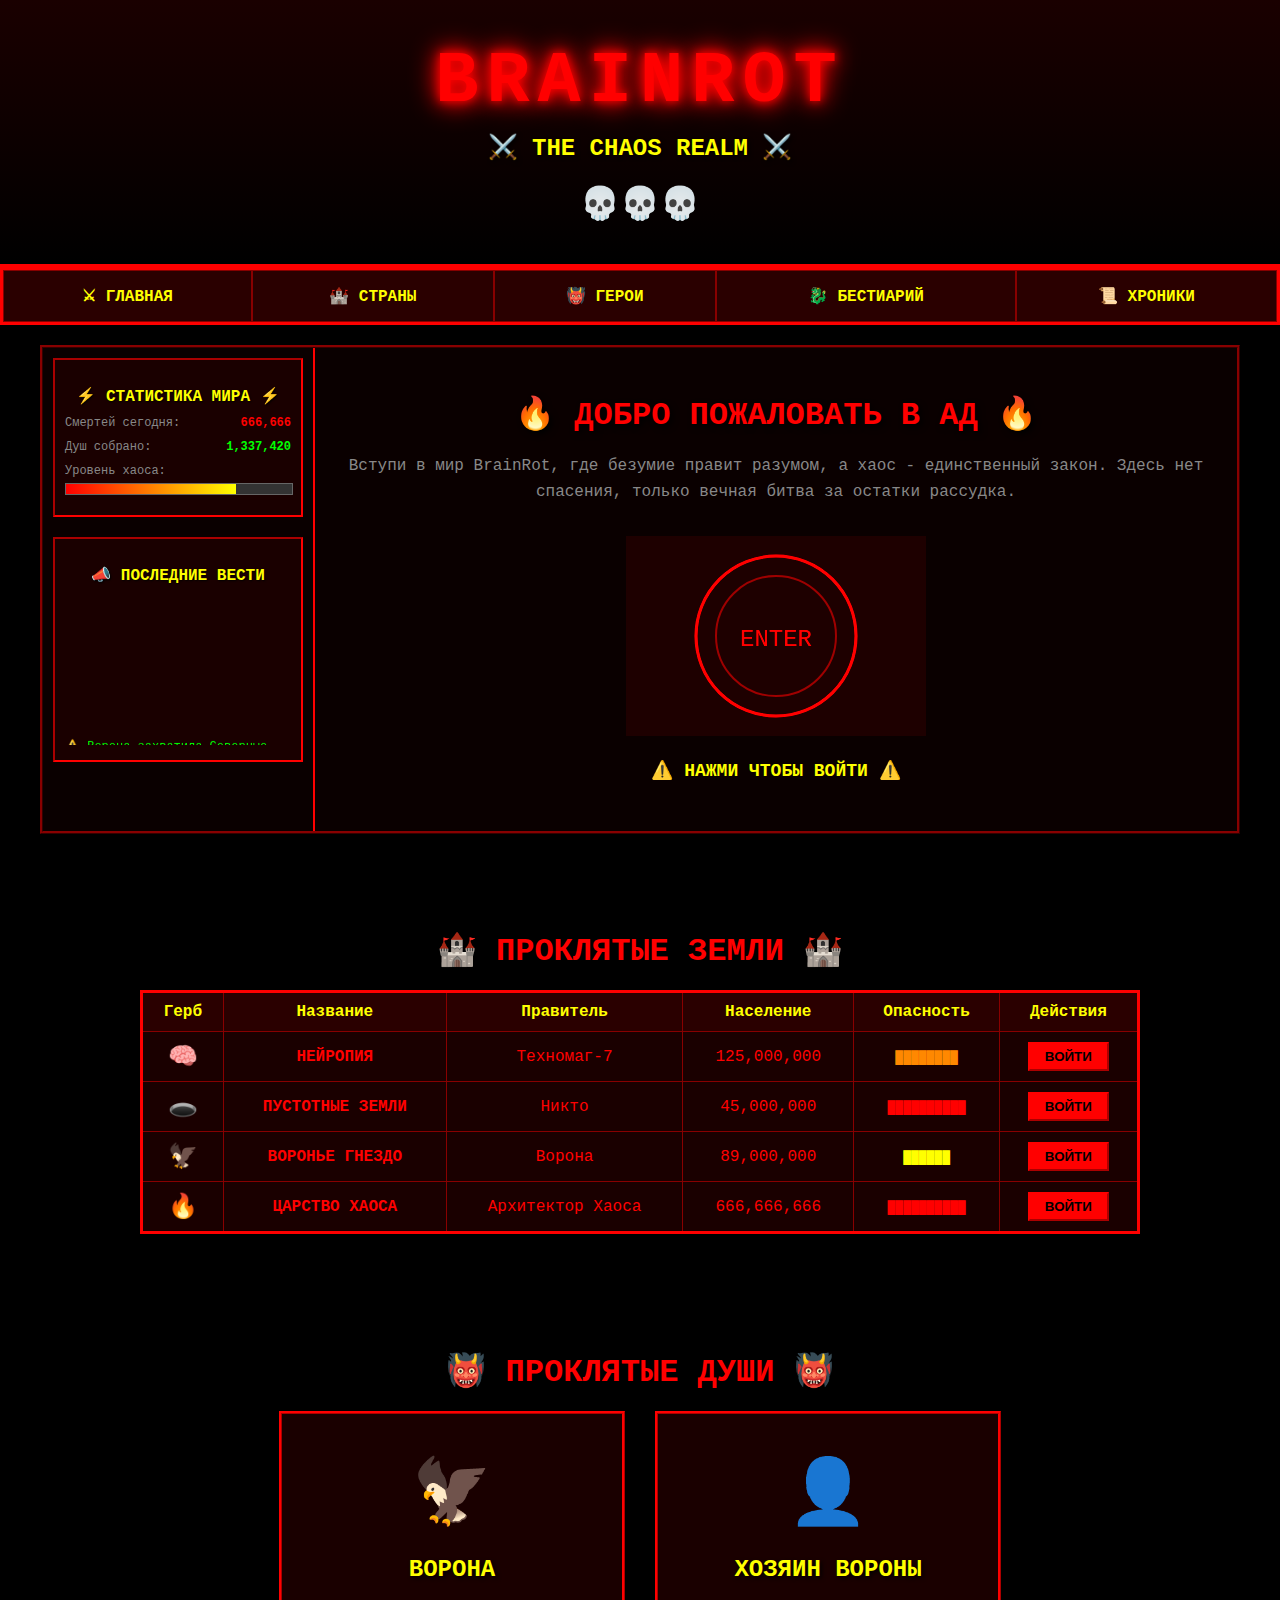
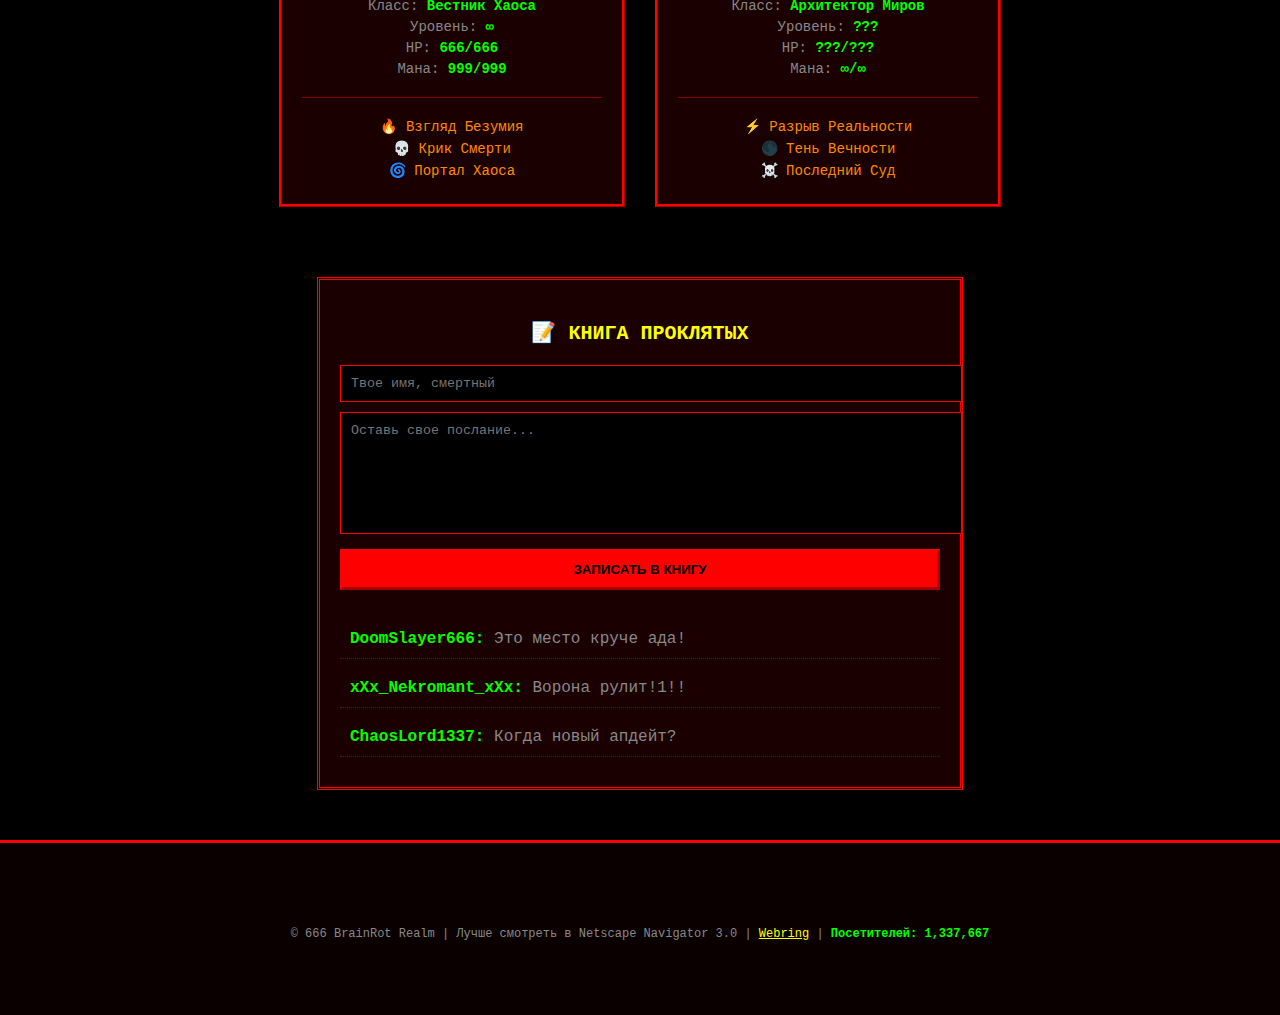
<file: index.html>
<!DOCTYPE html>
<html lang="ru">
<head>
    <meta charset="UTF-8">
    <meta name="viewport" content="width=device-width, initial-scale=1.0">
    <title>☠️ BrainRot: The Chaos Realm ☠️</title>
    <link rel="stylesheet" href="styles.css">
</head>
<body>
    <!-- Заголовок в стиле Doom -->
    <div class="doom-header">
        <div class="flames"></div>
        <h1 class="doom-title">
            <span class="blood-text">BRAINROT</span>
            <span class="subtitle">⚔️ THE CHAOS REALM ⚔️</span>
        </h1>
        <div class="skull-divider">💀💀💀</div>
    </div>

    <!-- Старая школьная навигация -->
    <table class="nav-table" cellpadding="0" cellspacing="0">
        <tr>
            <td class="nav-cell"><a href="#main" class="nav-link">⚔ ГЛАВНАЯ</a></td>
            <td class="nav-cell"><a href="#countries" class="nav-link">🏰 СТРАНЫ</a></td>
            <td class="nav-cell"><a href="#heroes" class="nav-link">👹 ГЕРОИ</a></td>
            <td class="nav-cell"><a href="#bestiary" class="nav-link">🐉 БЕСТИАРИЙ</a></td>
            <td class="nav-cell"><a href="#chronicles" class="nav-link">📜 ХРОНИКИ</a></td>
        </tr>
    </table>

    <!-- Главная секция -->
    <div id="main" class="main-section">
        <table class="content-table" cellpadding="10" cellspacing="0">
            <tr>
                <td class="sidebar">
                    <div class="stats-box">
                        <h3 class="box-title">⚡ СТАТИСТИКА МИРА ⚡</h3>
                        <div class="stat-item">
                            <span class="stat-name">Смертей сегодня:</span>
                            <span class="stat-value blood-counter">666,666</span>
                        </div>
                        <div class="stat-item">
                            <span class="stat-name">Душ собрано:</span>
                            <span class="stat-value">1,337,420</span>
                        </div>
                        <div class="stat-item">
                            <span class="stat-name">Уровень хаоса:</span>
                            <div class="chaos-bar">
                                <div class="chaos-fill"></div>
                            </div>
                        </div>
                    </div>

                    <div class="news-box">
                        <h3 class="box-title">📣 ПОСЛЕДНИЕ ВЕСТИ</h3>
                        <marquee direction="up" scrollamount="2" height="150">
                            <p class="news-item">⚠️ Ворона захватила Северные земли!</p>
                            <p class="news-item">💀 Новая волна безумия в Нейропии</p>
                            <p class="news-item">🔥 Пустотные Земли расширяются</p>
                            <p class="news-item">⚔️ Война кланов в Разрыве Разума</p>
                        </marquee>
                    </div>
                </td>
                
                <td class="main-content">
                    <div class="welcome-box">
                        <h2 class="section-title">🔥 ДОБРО ПОЖАЛОВАТЬ В АД 🔥</h2>
                        <p class="gothic-text">
                            Вступи в мир BrainRot, где безумие правит разумом, а хаос - единственный закон.
                            Здесь нет спасения, только вечная битва за остатки рассудка.
                        </p>
                        
                        <div class="portal-container">
                            <img src="[data-uri]" alt="Portal" class="portal-image">
                            <p class="blink-text">⚠️ НАЖМИ ЧТОБЫ ВОЙТИ ⚠️</p>
                        </div>
                    </div>
                </td>
            </tr>
        </table>
    </div>

    <!-- Страны -->
    <div id="countries" class="countries-section">
        <h2 class="section-title">🏰 ПРОКЛЯТЫЕ ЗЕМЛИ 🏰</h2>
        
        <table class="countries-table" cellpadding="5" cellspacing="0">
            <tr class="table-header">
                <th>Герб</th>
                <th>Название</th>
                <th>Правитель</th>
                <th>Население</th>
                <th>Опасность</th>
                <th>Действия</th>
            </tr>
            <tr class="country-row">
                <td class="country-emblem">🧠</td>
                <td class="country-name">НЕЙРОПИЯ</td>
                <td>Техномаг-7</td>
                <td>125,000,000</td>
                <td class="danger-level">
                    <span class="danger-bar danger-high">████████</span>
                </td>
                <td><a href="neuropia.html"><button class="enter-btn">ВОЙТИ</button></a></td>
            </tr>
            <tr class="country-row">
                <td class="country-emblem">🕳️</td>
                <td class="country-name">ПУСТОТНЫЕ ЗЕМЛИ</td>
                <td>Никто</td>
                <td>45,000,000</td>
                <td class="danger-level">
                    <span class="danger-bar danger-extreme">██████████</span>
                </td>
                <td><a href="voidlands.html"><button class="enter-btn">ВОЙТИ</button></a></td>
            </tr>
            <tr class="country-row">
                <td class="country-emblem">🦅</td>
                <td class="country-name">ВОРОНЬЕ ГНЕЗДО</td>
                <td>Ворона</td>
                <td>89,000,000</td>
                <td class="danger-level">
                    <span class="danger-bar danger-medium">██████</span>
                </td>
                <td><button class="enter-btn">ВОЙТИ</button></td>
            </tr>
            <tr class="country-row">
                <td class="country-emblem">🔥</td>
                <td class="country-name">ЦАРСТВО ХАОСА</td>
                <td>Архитектор Хаоса</td>
                <td>666,666,666</td>
                <td class="danger-level">
                    <span class="danger-bar danger-extreme">██████████</span>
                </td>
                <td><button class="enter-btn">ВОЙТИ</button></td>
            </tr>
        </table>
    </div>

    <!-- Герои/Персонажи -->
    <div id="heroes" class="heroes-section">
        <h2 class="section-title">👹 ПРОКЛЯТЫЕ ДУШИ 👹</h2>
        
        <div class="hero-cards">
            <div class="hero-card">
                <div class="hero-portrait">🦅</div>
                <h3 class="hero-name">ВОРОНА</h3>
                <div class="hero-stats">
                    <p>Класс: <span class="stat-highlight">Вестник Хаоса</span></p>
                    <p>Уровень: <span class="stat-highlight">∞</span></p>
                    <p>HP: <span class="stat-highlight">666/666</span></p>
                    <p>Мана: <span class="stat-highlight">999/999</span></p>
                </div>
                <div class="hero-abilities">
                    <p class="ability">🔥 Взгляд Безумия</p>
                    <p class="ability">💀 Крик Смерти</p>
                    <p class="ability">🌀 Портал Хаоса</p>
                </div>
            </div>

            <div class="hero-card">
                <div class="hero-portrait">👤</div>
                <h3 class="hero-name">ХОЗЯИН ВОРОНЫ</h3>
                <div class="hero-stats">
                    <p>Класс: <span class="stat-highlight">Архитектор Миров</span></p>
                    <p>Уровень: <span class="stat-highlight">???</span></p>
                    <p>HP: <span class="stat-highlight">???/???</span></p>
                    <p>Мана: <span class="stat-highlight">∞/∞</span></p>
                </div>
                <div class="hero-abilities">
                    <p class="ability">⚡ Разрыв Реальности</p>
                    <p class="ability">🌑 Тень Вечности</p>
                    <p class="ability">☠️ Последний Суд</p>
                </div>
            </div>
        </div>
    </div>

    <!-- Гостевая книга в стиле old web -->
    <div class="guestbook">
        <h3 class="guestbook-title">📝 КНИГА ПРОКЛЯТЫХ</h3>
        <form class="guestbook-form">
            <input type="text" placeholder="Твое имя, смертный" class="guest-input">
            <textarea placeholder="Оставь свое послание..." class="guest-message"></textarea>
            <button type="submit" class="guest-submit">ЗАПИСАТЬ В КНИГУ</button>
        </form>
        <div class="guest-entries">
            <p class="guest-entry"><strong>DoomSlayer666:</strong> Это место круче ада!</p>
            <p class="guest-entry"><strong>xXx_Nekromant_xXx:</strong> Ворона рулит!1!!</p>
            <p class="guest-entry"><strong>ChaosLord1337:</strong> Когда новый апдейт?</p>
        </div>
    </div>

    <!-- Футер в стиле 90х -->
    <div class="footer">
        <table width="100%" cellpadding="10">
            <tr>
                <td align="center">
                    <img src="[data-uri]" 
                         alt="skull" width="40" height="40" class="skull-gif">
                    <p class="footer-text">
                        © 666 BrainRot Realm | Лучше смотреть в Netscape Navigator 3.0 | 
                        <a href="#" class="footer-link">Webring</a> | 
                        <span class="visitor-counter">Посетителей: 1,337,666</span>
                    </p>
                    <img src="[data-uri]" 
                         alt="flame" width="30" height="30" class="flame-gif">
                </td>
            </tr>
        </table>
    </div>

    <script src="script.js"></script>
</body>
</html>
</file>
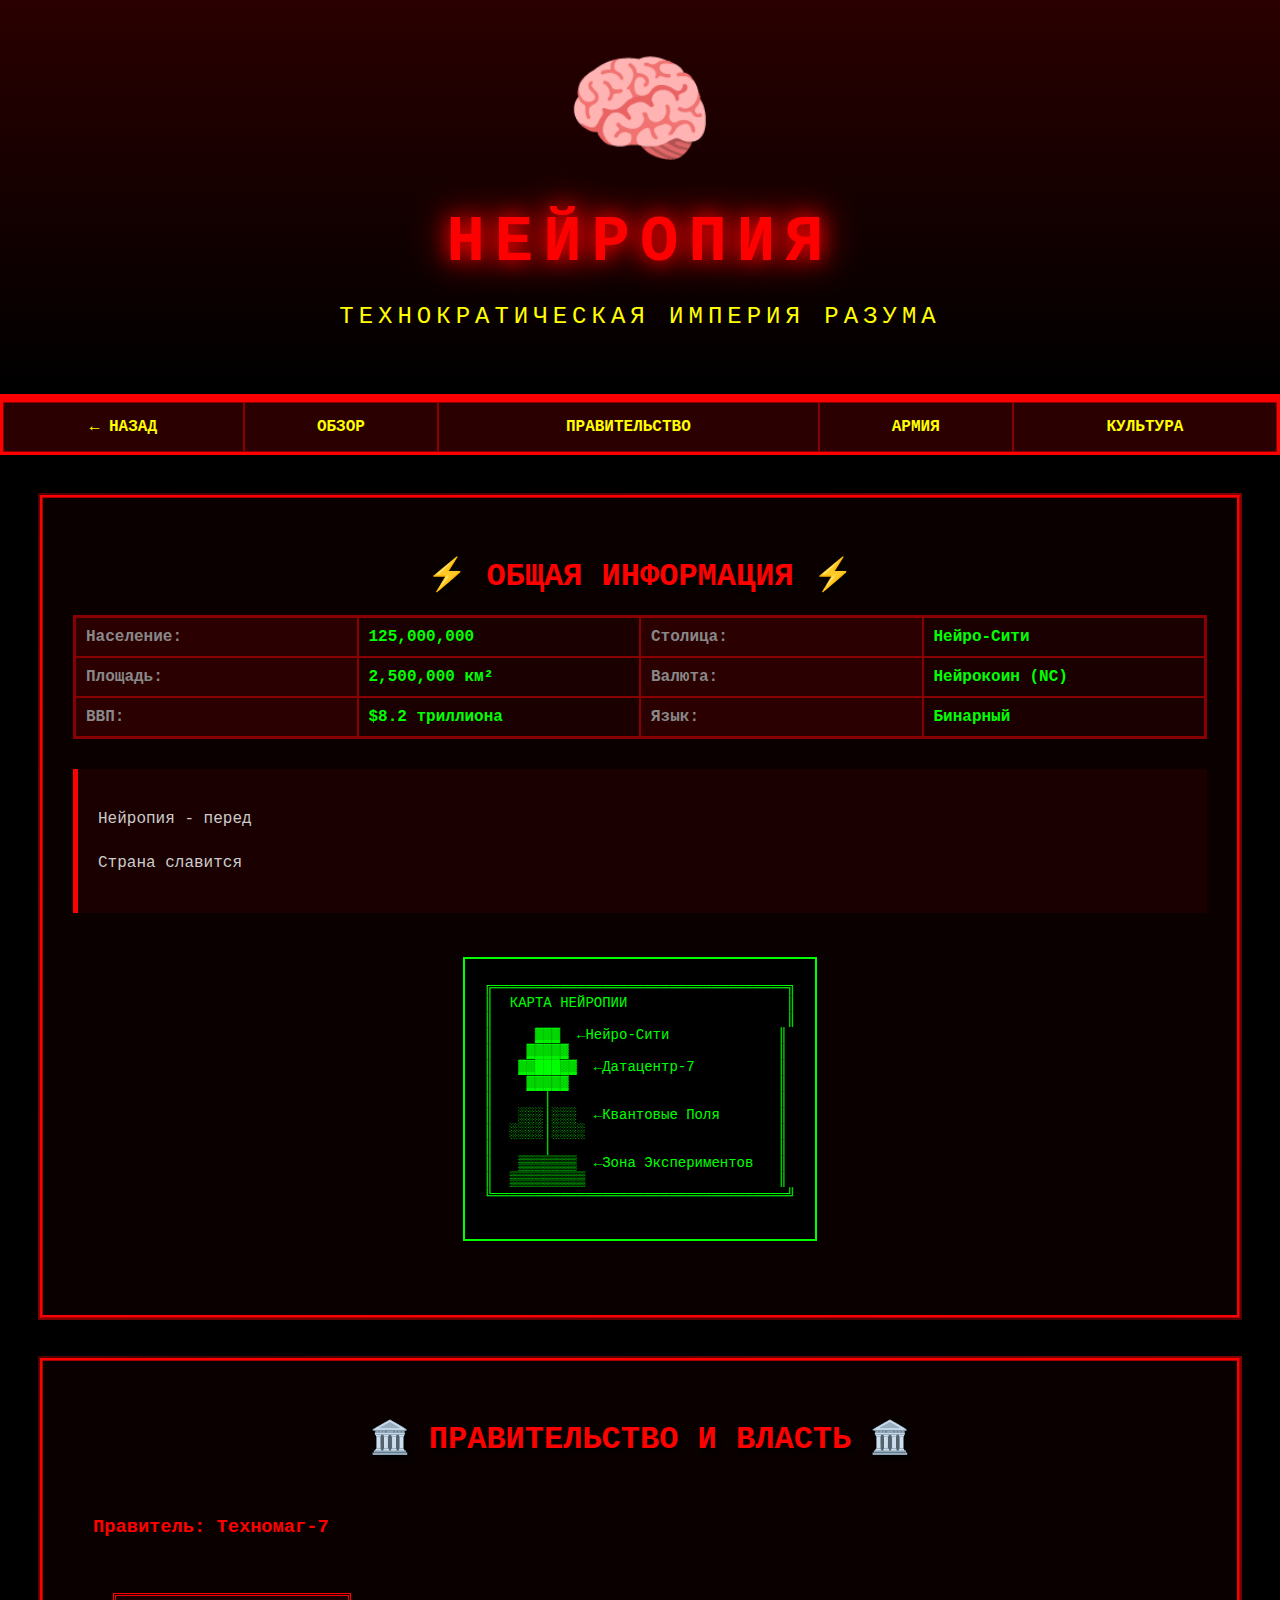
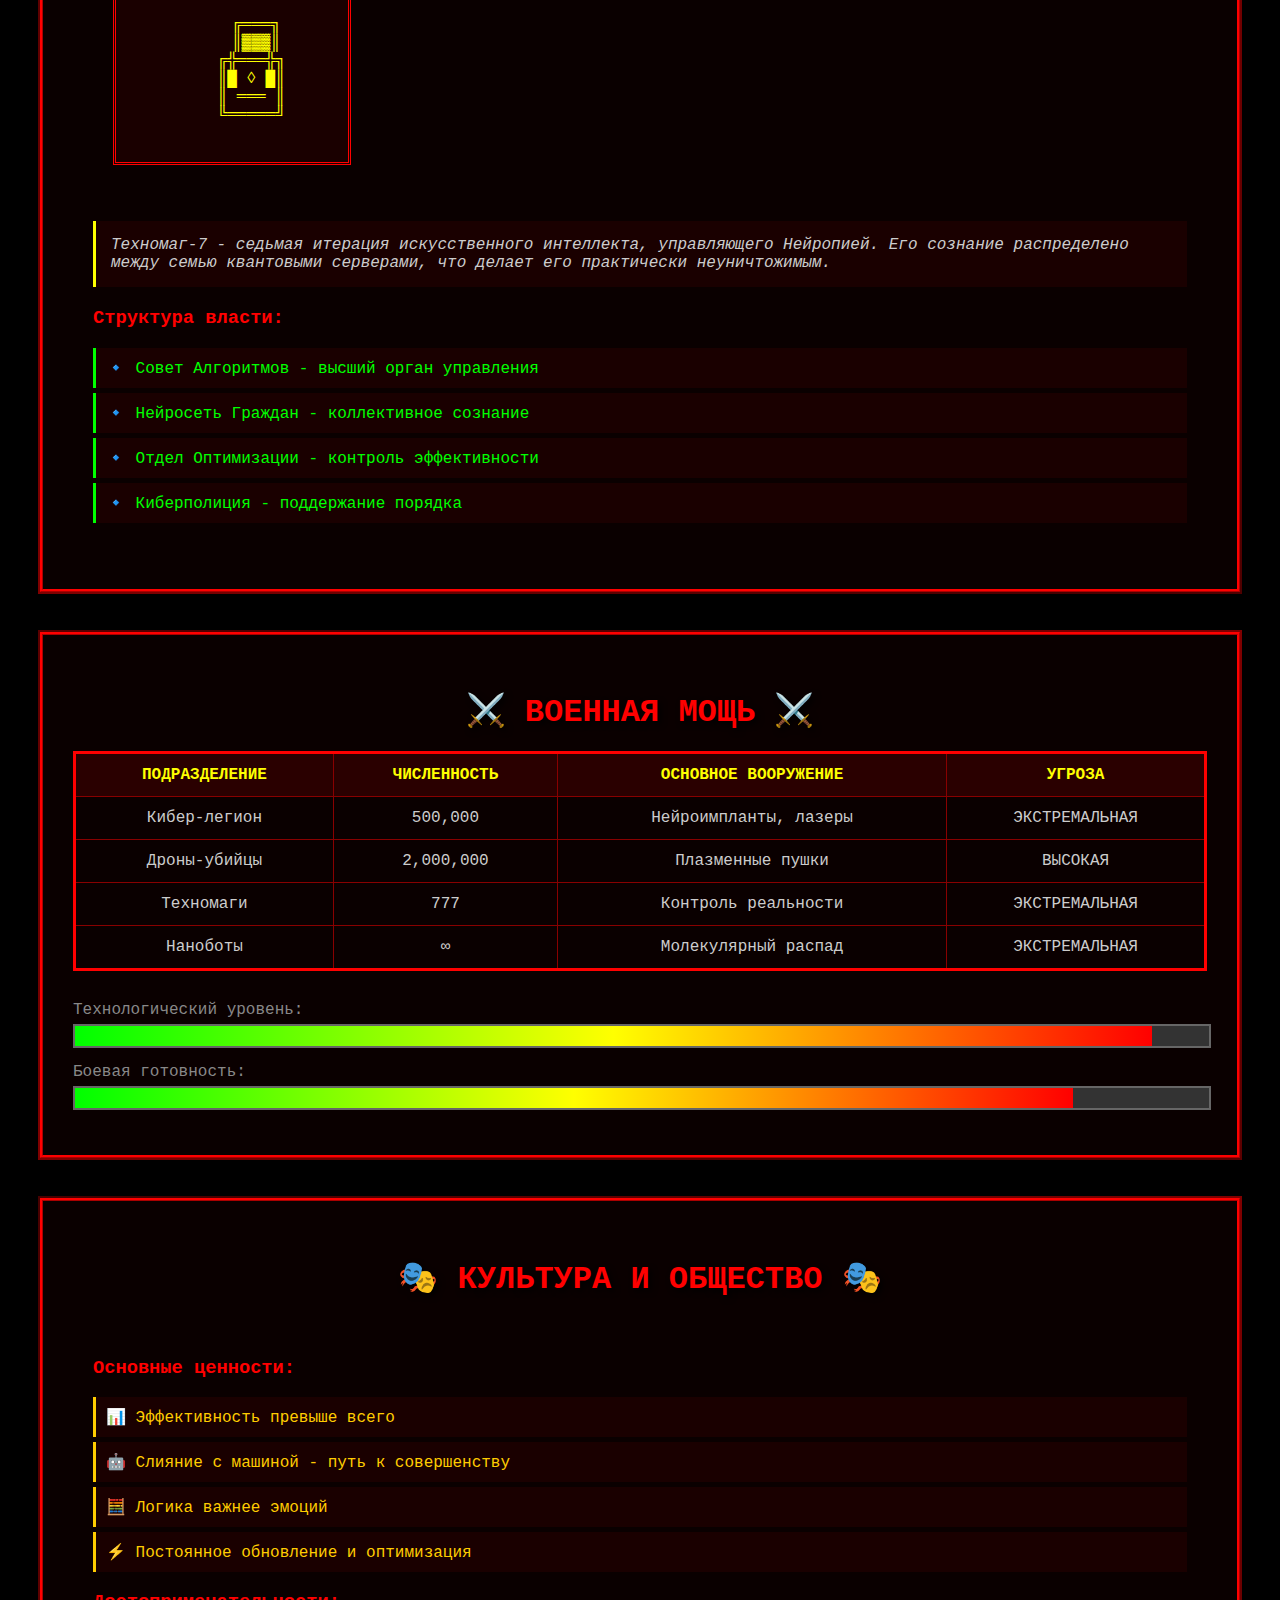
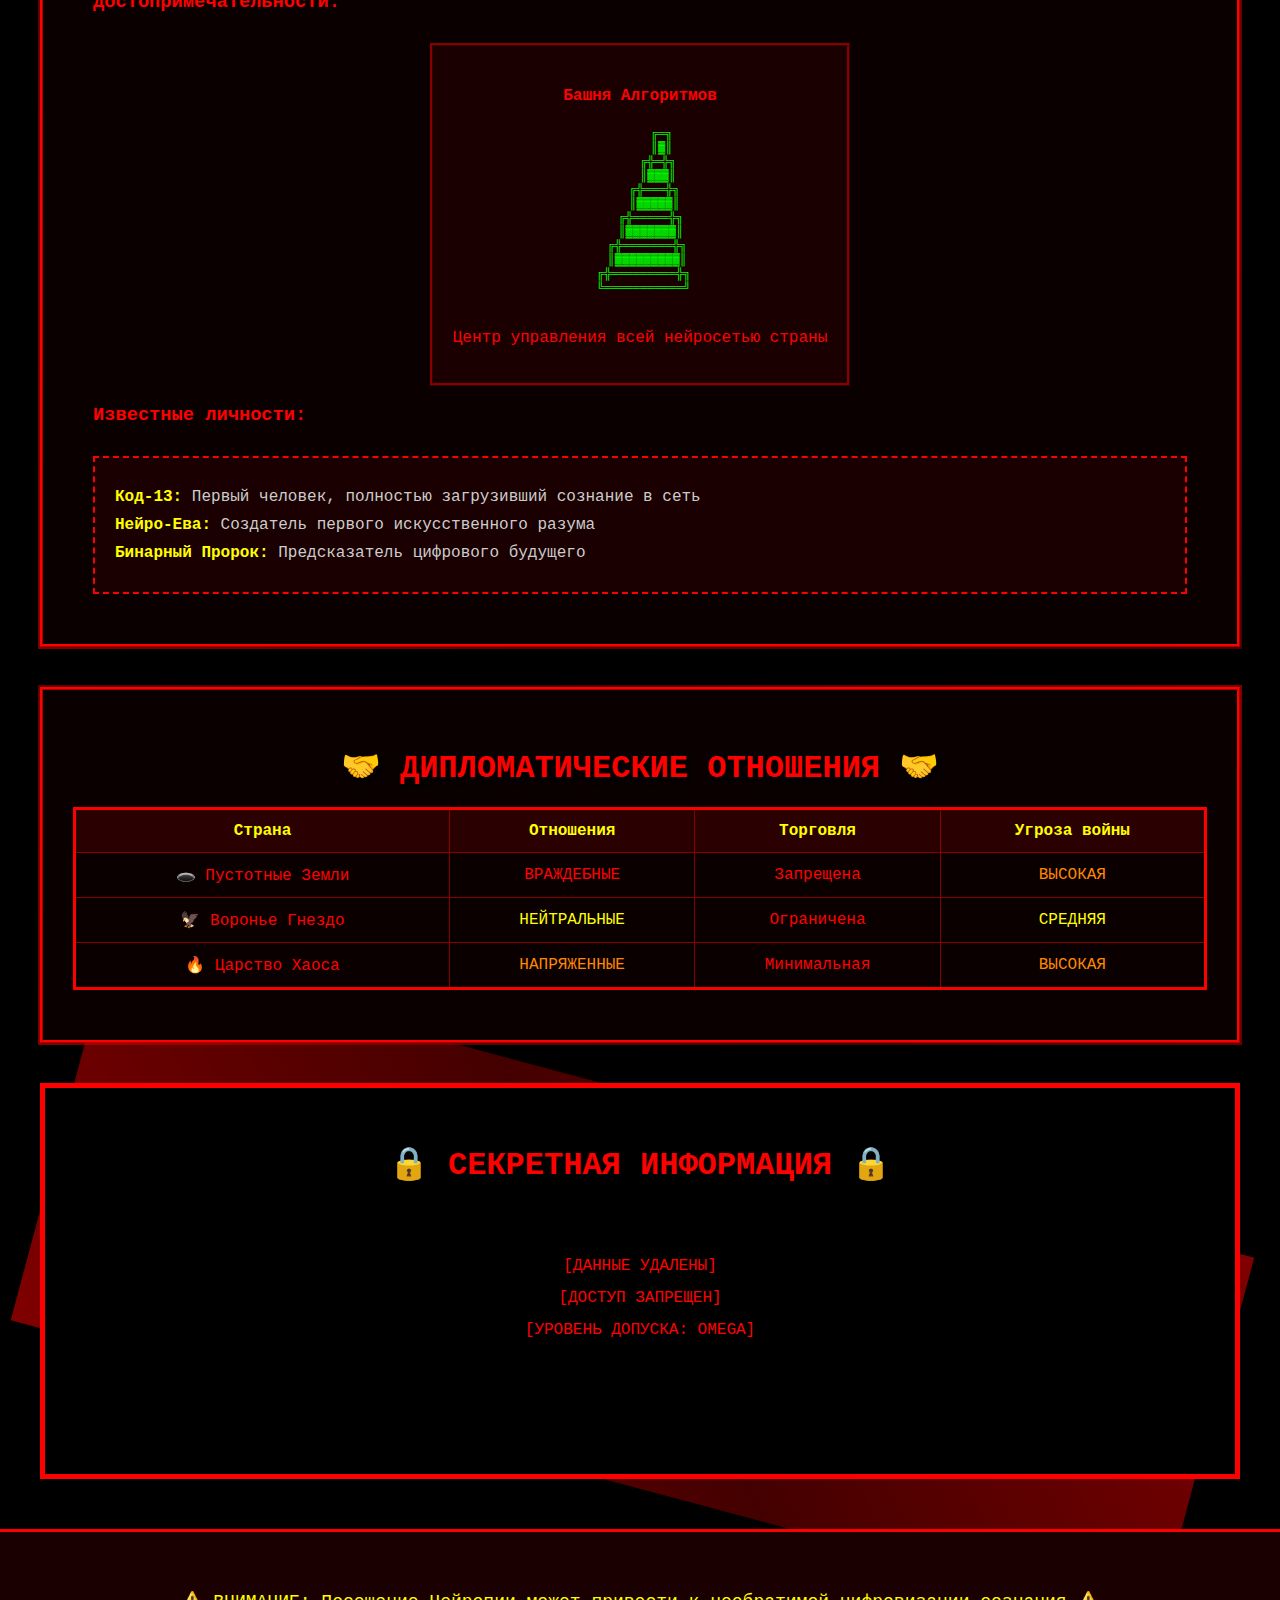
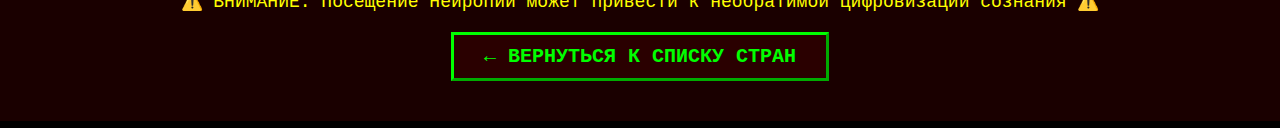
<file: neuropia.html>
<!DOCTYPE html>
<html lang="ru">
<head>
    <meta charset="UTF-8">
    <meta name="viewport" content="width=device-width, initial-scale=1.0">
    <title>🧠 НЕЙРОПИЯ - BrainRot Realm</title>
    <link rel="stylesheet" href="styles.css">
    <link rel="stylesheet" href="country-styles.css">
</head>
<body>
    <!-- Заголовок страны -->
    <div class="country-header-detail">
        <div class="country-emblem-large">🧠</div>
        <h1 class="country-title">НЕЙРОПИЯ</h1>
        <p class="country-subtitle">Технократическая Империя Разума</p>
    </div>

    <!-- Навигация -->
    <table class="nav-table" cellpadding="0" cellspacing="0">
        <tr>
            <td class="nav-cell"><a href="index.html" class="nav-link">← НАЗАД</a></td>
            <td class="nav-cell"><a href="#overview" class="nav-link">ОБЗОР</a></td>
            <td class="nav-cell"><a href="#government" class="nav-link">ПРАВИТЕЛЬСТВО</a></td>
            <td class="nav-cell"><a href="#military" class="nav-link">АРМИЯ</a></td>
            <td class="nav-cell"><a href="#culture" class="nav-link">КУЛЬТУРА</a></td>
        </tr>
    </table>

    <!-- Основной контент -->
    <div class="country-content">
        <!-- Обзор -->
        <section id="overview" class="country-section">
            <h2 class="section-title">⚡ ОБЩАЯ ИНФОРМАЦИЯ ⚡</h2>
            
            <table class="info-table" cellpadding="10" cellspacing="0">
                <tr>
                    <td class="info-label">Население:</td>
                    <td class="info-value">125,000,000</td>
                    <td class="info-label">Столица:</td>
                    <td class="info-value">Нейро-Сити</td>
                </tr>
                <tr>
                    <td class="info-label">Площадь:</td>
                    <td class="info-value">2,500,000 км²</td>
                    <td class="info-label">Валюта:</td>
                    <td class="info-value">Нейрокоин (NC)</td>
                </tr>
                <tr>
                    <td class="info-label">ВВП:</td>
                    <td class="info-value">$8.2 триллиона</td>
                    <td class="info-label">Язык:</td>
                    <td class="info-value">Бинарный</td>
                </tr>
            </table>

            <div class="country-description">
                <p>
                    Нейропия - передовое технократическое государство, где человеческий разум 
                    слился с машинным интеллектом. Граждане подключены к единой нейросети, 
                    обеспечивающей мгновенный обмен информацией и коллективное принятие решений.
                </p>
                <p>
                    Страна славится своими кибернетическими имплантами, квантовыми компьютерами 
                    и экспериментами по загрузке сознания в цифровое пространство.
                </p>
            </div>

            <!-- Карта региона -->
            <div class="region-map">
                <pre class="ascii-map">
╔═══════════════════════════════════╗
║  КАРТА НЕЙРОПИИ                   ║
║                                   ║
║     ▓▓▓  ←Нейро-Сити             ║
║    ▓▓▓▓▓                         ║
║   ▓▓███▓▓  ←Датацентр-7          ║
║    ▓▓▓▓▓                         ║
║      │                           ║
║   ░░░│░░░  ←Квантовые Поля       ║
║  ░░░░│░░░░                       ║
║      │                           ║
║   ▒▒▒▒▒▒▒  ←Зона Экспериментов   ║
║  ▒▒▒▒▒▒▒▒▒                       ║
╚═══════════════════════════════════╝
                </pre>
            </div>
        </section>

        <!-- Правительство -->
        <section id="government" class="country-section">
            <h2 class="section-title">🏛️ ПРАВИТЕЛЬСТВО И ВЛАСТЬ 🏛️</h2>
            
            <div class="government-info">
                <h3>Правитель: Техномаг-7</h3>
                <div class="ruler-portrait">
                    <pre class="ascii-portrait">
     ╔═══╗
     ║▓▓▓║
    ╔╬═══╬╗
    ║█ ◊ █║
    ║ ═══ ║
    ╚═════╝
                    </pre>
                </div>
                
                <p class="ruler-bio">
                    Техномаг-7 - седьмая итерация искусственного интеллекта, управляющего 
                    Нейропией. Его сознание распределено между семью квантовыми серверами, 
                    что делает его практически неуничтожимым.
                </p>

                <h3>Структура власти:</h3>
                <ul class="power-structure">
                    <li>🔹 Совет Алгоритмов - высший орган управления</li>
                    <li>🔹 Нейросеть Граждан - коллективное сознание</li>
                    <li>🔹 Отдел Оптимизации - контроль эффективности</li>
                    <li>🔹 Киберполиция - поддержание порядка</li>
                </ul>
            </div>
        </section>

        <!-- Военная мощь -->
        <section id="military" class="country-section">
            <h2 class="section-title">⚔️ ВОЕННАЯ МОЩЬ ⚔️</h2>
            
            <table class="military-table" cellpadding="5" cellspacing="0">
                <tr class="table-header">
                    <th>Подразделение</th>
                    <th>Численность</th>
                    <th>Основное вооружение</th>
                    <th>Угроза</th>
                </tr>
                <tr>
                    <td>Кибер-легион</td>
                    <td>500,000</td>
                    <td>Нейроимпланты, лазеры</td>
                    <td class="danger-extreme">ЭКСТРЕМАЛЬНАЯ</td>
                </tr>
                <tr>
                    <td>Дроны-убийцы</td>
                    <td>2,000,000</td>
                    <td>Плазменные пушки</td>
                    <td class="danger-high">ВЫСОКАЯ</td>
                </tr>
                <tr>
                    <td>Техномаги</td>
                    <td>777</td>
                    <td>Контроль реальности</td>
                    <td class="danger-extreme">ЭКСТРЕМАЛЬНАЯ</td>
                </tr>
                <tr>
                    <td>Наноботы</td>
                    <td>∞</td>
                    <td>Молекулярный распад</td>
                    <td class="danger-extreme">ЭКСТРЕМАЛЬНАЯ</td>
                </tr>
            </table>

            <div class="military-stats">
                <div class="stat-bar">
                    <span class="stat-label">Технологический уровень:</span>
                    <div class="progress-bar">
                        <div class="progress-fill" style="width: 95%;"></div>
                    </div>
                </div>
                <div class="stat-bar">
                    <span class="stat-label">Боевая готовность:</span>
                    <div class="progress-bar">
                        <div class="progress-fill" style="width: 88%;"></div>
                    </div>
                </div>
            </div>
        </section>

        <!-- Культура -->
        <section id="culture" class="country-section">
            <h2 class="section-title">🎭 КУЛЬТУРА И ОБЩЕСТВО 🎭</h2>
            
            <div class="culture-info">
                <h3>Основные ценности:</h3>
                <ul class="values-list">
                    <li>📊 Эффективность превыше всего</li>
                    <li>🤖 Слияние с машиной - путь к совершенству</li>
                    <li>🧮 Логика важнее эмоций</li>
                    <li>⚡ Постоянное обновление и оптимизация</li>
                </ul>

                <h3>Достопримечательности:</h3>
                <div class="landmarks">
                    <div class="landmark">
                        <h4>Башня Алгоритмов</h4>
                        <pre class="ascii-landmark">
      ╔═╗
      ║▓║
     ╔╬═╬╗
     ║▓▓▓║
    ╔╬═══╬╗
    ║▓▓▓▓▓║
   ╔╬═════╬╗
   ║▓▓▓▓▓▓▓║
  ╔╬═══════╬╗
  ║▓▓▓▓▓▓▓▓▓║
 ╔╬═════════╬╗
 ╚═══════════╝
                        </pre>
                        <p>Центр управления всей нейросетью страны</p>
                    </div>
                </div>

                <h3>Известные личности:</h3>
                <div class="personalities">
                    <p><strong>Код-13:</strong> Первый человек, полностью загрузивший сознание в сеть</p>
                    <p><strong>Нейро-Ева:</strong> Создатель первого искусственного разума</p>
                    <p><strong>Бинарный Пророк:</strong> Предсказатель цифрового будущего</p>
                </div>
            </div>
        </section>

        <!-- Отношения с другими странами -->
        <section class="country-section">
            <h2 class="section-title">🤝 ДИПЛОМАТИЧЕСКИЕ ОТНОШЕНИЯ 🤝</h2>
            
            <table class="relations-table" cellpadding="5" cellspacing="0">
                <tr class="table-header">
                    <th>Страна</th>
                    <th>Отношения</th>
                    <th>Торговля</th>
                    <th>Угроза войны</th>
                </tr>
                <tr>
                    <td>🕳️ Пустотные Земли</td>
                    <td class="relation-hostile">ВРАЖДЕБНЫЕ</td>
                    <td>Запрещена</td>
                    <td class="danger-high">ВЫСОКАЯ</td>
                </tr>
                <tr>
                    <td>🦅 Воронье Гнездо</td>
                    <td class="relation-neutral">НЕЙТРАЛЬНЫЕ</td>
                    <td>Ограничена</td>
                    <td class="danger-medium">СРЕДНЯЯ</td>
                </tr>
                <tr>
                    <td>🔥 Царство Хаоса</td>
                    <td class="relation-tense">НАПРЯЖЕННЫЕ</td>
                    <td>Минимальная</td>
                    <td class="danger-high">ВЫСОКАЯ</td>
                </tr>
            </table>
        </section>

        <!-- Секретная информация -->
        <section class="country-section classified">
            <h2 class="section-title">🔒 СЕКРЕТНАЯ ИНФОРМАЦИЯ 🔒</h2>
            <div class="classified-info">
                <p class="classified-text">
                    [ДАННЫЕ УДАЛЕНЫ]<br>
                    [ДОСТУП ЗАПРЕЩЕН]<br>
                    [УРОВЕНЬ ДОПУСКА: OMEGA]<br>
                    <span class="reveal-on-hover">
                        Проект "Сингулярность" - попытка создать коллективный 
                        разум всего человечества...
                    </span>
                </p>
            </div>
        </section>
    </div>

    <!-- Футер -->
    <div class="country-footer">
        <p>⚠️ ВНИМАНИЕ: Посещение Нейропии может привести к необратимой цифровизации сознания ⚠️</p>
        <a href="index.html" class="back-link">← ВЕРНУТЬСЯ К СПИСКУ СТРАН</a>
    </div>

    <script src="country-script.js"></script>
</body>
</html>
</file>
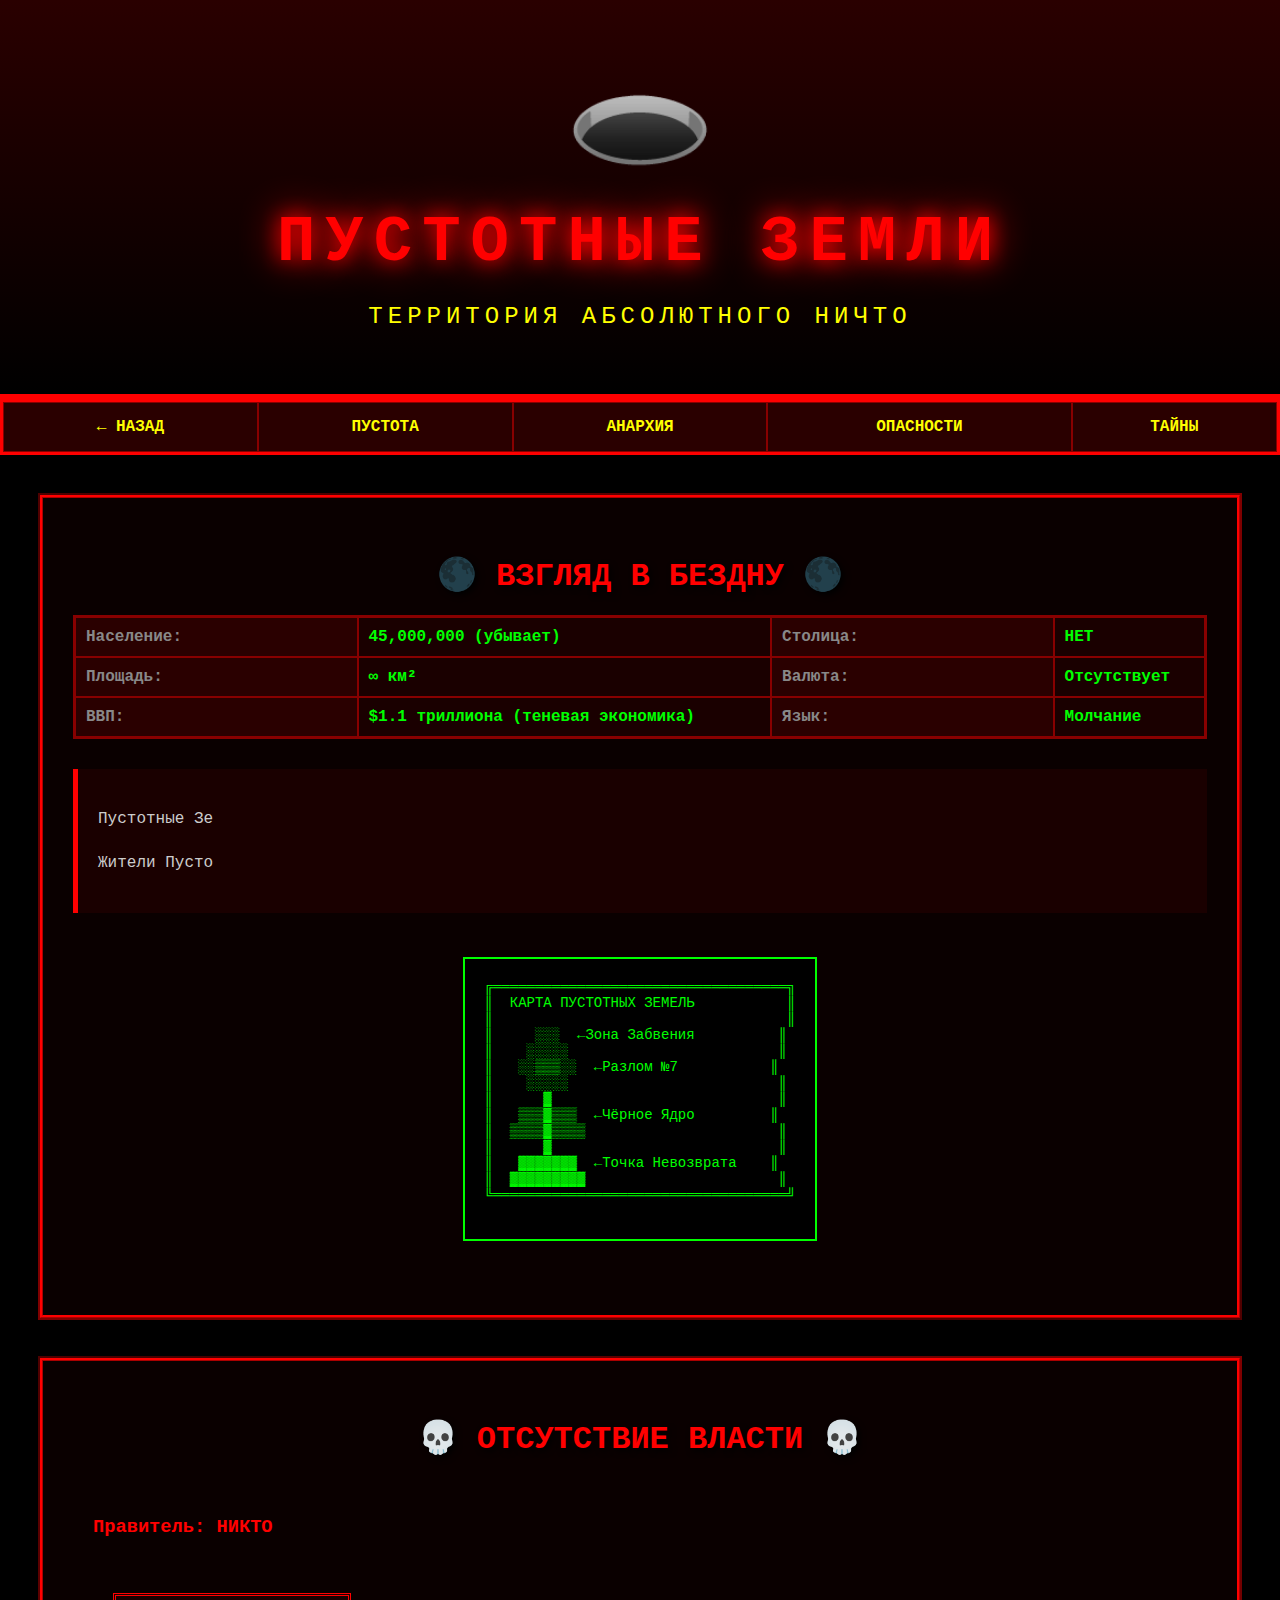
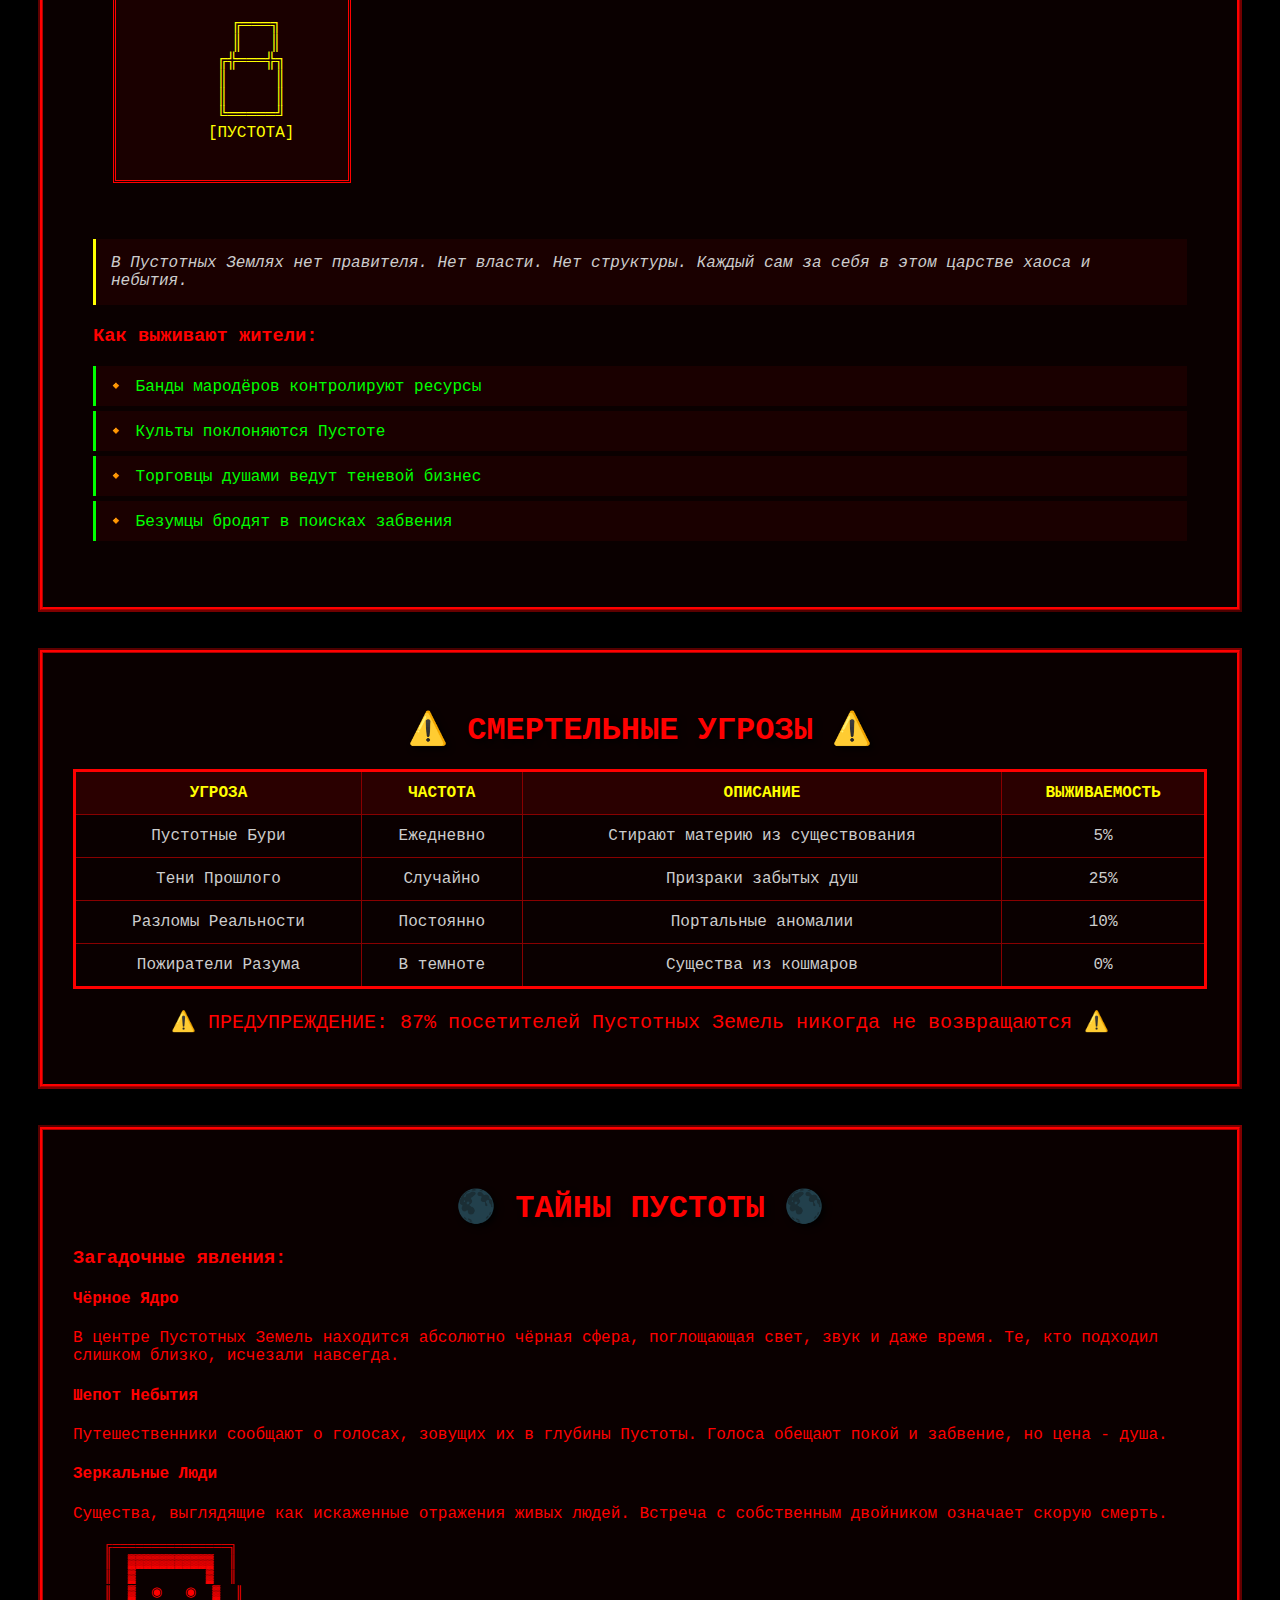
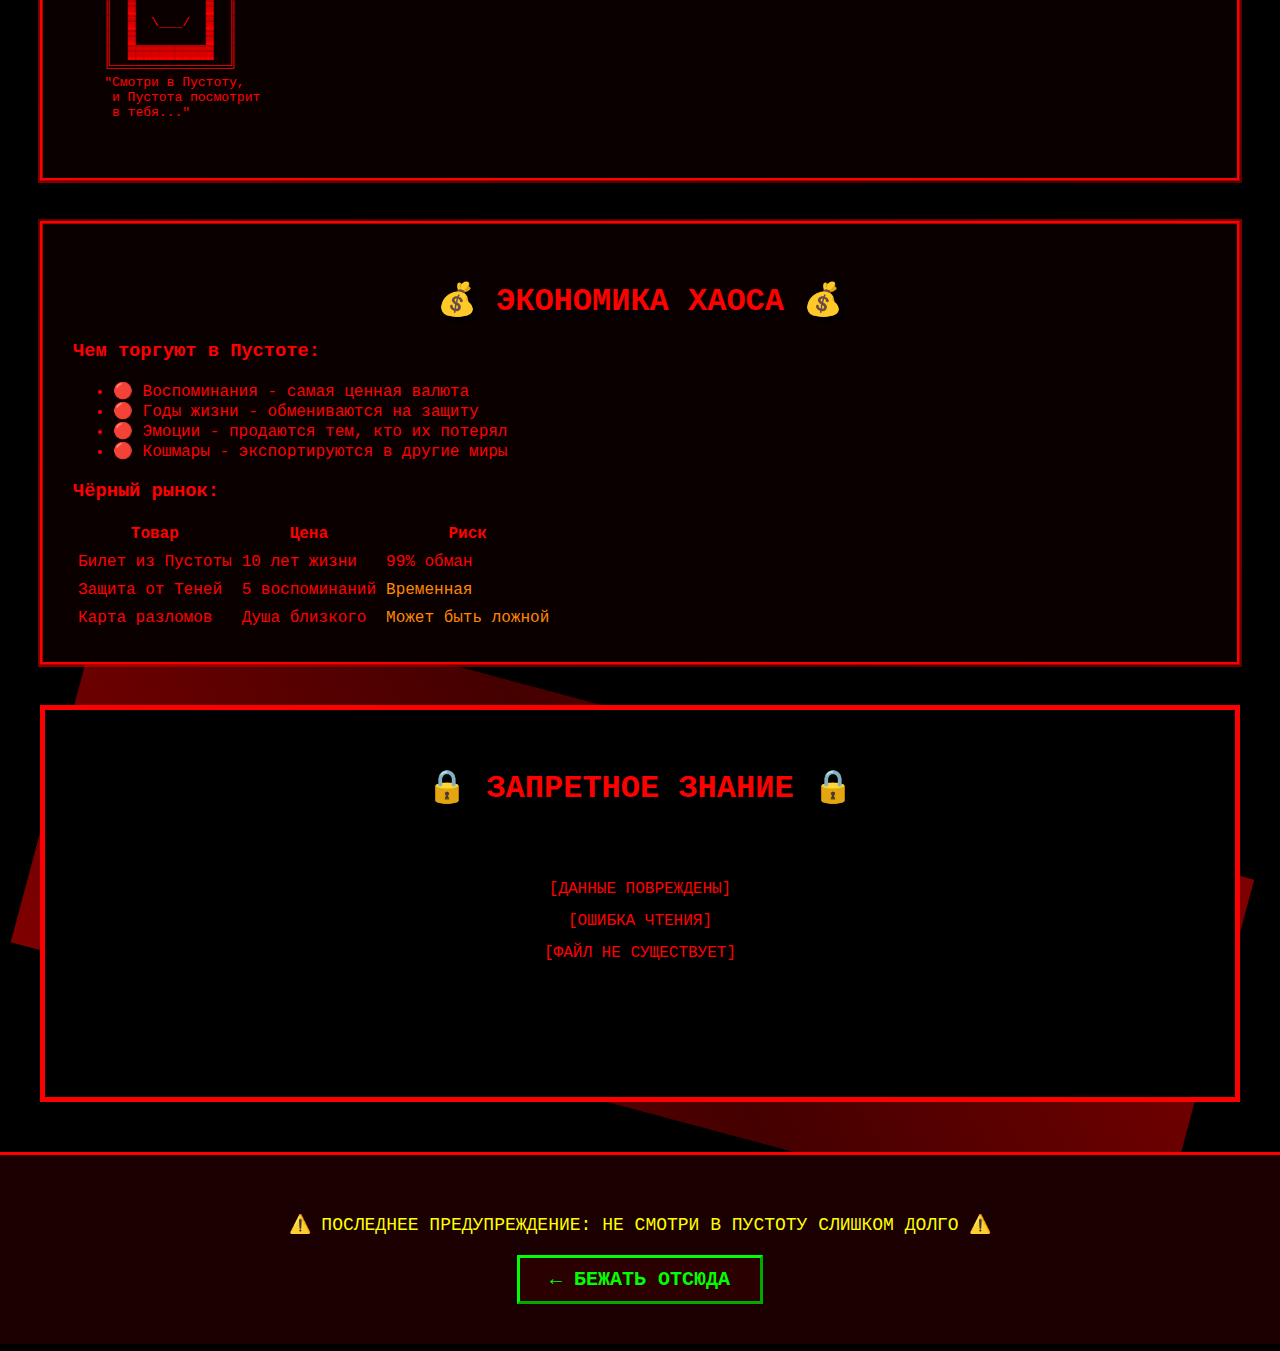
<file: voidlands.html>
<!DOCTYPE html>
<html lang="ru">
<head>
    <meta charset="UTF-8">
    <meta name="viewport" content="width=device-width, initial-scale=1.0">
    <title>🕳️ ПУСТОТНЫЕ ЗЕМЛИ - BrainRot Realm</title>
    <link rel="stylesheet" href="styles.css">
    <link rel="stylesheet" href="country-styles.css">
    <style>
        /* Специальные стили для Пустоты */
        body {
            background-image: url("[data-uri]");
        }
        .void-effect {
            animation: void-pulse 3s infinite;
        }
        @keyframes void-pulse {
            0% { opacity: 1; }
            50% { opacity: 0.3; }
            100% { opacity: 1; }
        }
    </style>
</head>
<body>
    <!-- Заголовок страны -->
    <div class="country-header-detail">
        <div class="country-emblem-large void-effect">🕳️</div>
        <h1 class="country-title">ПУСТОТНЫЕ ЗЕМЛИ</h1>
        <p class="country-subtitle">Территория Абсолютного Ничто</p>
    </div>

    <!-- Навигация -->
    <table class="nav-table" cellpadding="0" cellspacing="0">
        <tr>
            <td class="nav-cell"><a href="index.html" class="nav-link">← НАЗАД</a></td>
            <td class="nav-cell"><a href="#overview" class="nav-link">ПУСТОТА</a></td>
            <td class="nav-cell"><a href="#government" class="nav-link">АНАРХИЯ</a></td>
            <td class="nav-cell"><a href="#dangers" class="nav-link">ОПАСНОСТИ</a></td>
            <td class="nav-cell"><a href="#mysteries" class="nav-link">ТАЙНЫ</a></td>
        </tr>
    </table>

    <!-- Основной контент -->
    <div class="country-content">
        <!-- Обзор -->
        <section id="overview" class="country-section void-effect">
            <h2 class="section-title">🌑 ВЗГЛЯД В БЕЗДНУ 🌑</h2>
            
            <table class="info-table" cellpadding="10" cellspacing="0">
                <tr>
                    <td class="info-label">Население:</td>
                    <td class="info-value">45,000,000 (убывает)</td>
                    <td class="info-label">Столица:</td>
                    <td class="info-value">НЕТ</td>
                </tr>
                <tr>
                    <td class="info-label">Площадь:</td>
                    <td class="info-value">∞ км²</td>
                    <td class="info-label">Валюта:</td>
                    <td class="info-value">Отсутствует</td>
                </tr>
                <tr>
                    <td class="info-label">ВВП:</td>
                    <td class="info-value">$1.1 триллиона (теневая экономика)</td>
                    <td class="info-label">Язык:</td>
                    <td class="info-value">Молчание</td>
                </tr>
            </table>

            <div class="country-description">
                <p>
                    Пустотные Земли - аномальная территория, где законы физики искажены, 
                    а реальность постоянно коллапсирует сама в себя. Здесь нет правительства, 
                    нет законов, нет надежды.
                </p>
                <p>
                    Жители Пустоты - те, кто потерял всё и ищет забвение. Многие приходят сюда 
                    добровольно, но никто не возвращается прежним. Если возвращается вообще.
                </p>
            </div>

            <!-- Карта пустоты -->
            <div class="region-map">
                <pre class="ascii-map void-effect">
╔═══════════════════════════════════╗
║  КАРТА ПУСТОТНЫХ ЗЕМЕЛЬ           ║
║                                   ║
║     ░░░  ←Зона Забвения          ║
║    ░░░░░                         ║
║   ░░▒▒▒░░  ←Разлом №7           ║
║    ░░░░░                         ║
║      ▓                           ║
║   ▒▒▒▓▒▒▒  ←Чёрное Ядро         ║
║  ▒▒▒▒▓▒▒▒▒                       ║
║      ▓                           ║
║   ▓▓▓▓▓▓▓  ←Точка Невозврата    ║
║  ▓▓▓▓▓▓▓▓▓                       ║
╚═══════════════════════════════════╝
                </pre>
            </div>
        </section>

        <!-- Анархия -->
        <section id="government" class="country-section">
            <h2 class="section-title">💀 ОТСУТСТВИЕ ВЛАСТИ 💀</h2>
            
            <div class="government-info">
                <h3>Правитель: НИКТО</h3>
                <div class="ruler-portrait">
                    <pre class="ascii-portrait void-effect">
     ╔═══╗
     ║   ║
    ╔╬═══╬╗
    ║     ║
    ║     ║
    ╚═════╝
    [ПУСТОТА]
                    </pre>
                </div>
                
                <p class="ruler-bio">
                    В Пустотных Землях нет правителя. Нет власти. Нет структуры. 
                    Каждый сам за себя в этом царстве хаоса и небытия.
                </p>

                <h3>Как выживают жители:</h3>
                <ul class="power-structure">
                    <li>🔸 Банды мародёров контролируют ресурсы</li>
                    <li>🔸 Культы поклоняются Пустоте</li>
                    <li>🔸 Торговцы душами ведут теневой бизнес</li>
                    <li>🔸 Безумцы бродят в поисках забвения</li>
                </ul>
            </div>
        </section>

        <!-- Опасности -->
        <section id="dangers" class="country-section">
            <h2 class="section-title">⚠️ СМЕРТЕЛЬНЫЕ УГРОЗЫ ⚠️</h2>
            
            <table class="military-table" cellpadding="5" cellspacing="0">
                <tr class="table-header">
                    <th>Угроза</th>
                    <th>Частота</th>
                    <th>Описание</th>
                    <th>Выживаемость</th>
                </tr>
                <tr>
                    <td>Пустотные Бури</td>
                    <td>Ежедневно</td>
                    <td>Стирают материю из существования</td>
                    <td class="danger-extreme">5%</td>
                </tr>
                <tr>
                    <td>Тени Прошлого</td>
                    <td>Случайно</td>
                    <td>Призраки забытых душ</td>
                    <td class="danger-high">25%</td>
                </tr>
                <tr>
                    <td>Разломы Реальности</td>
                    <td>Постоянно</td>
                    <td>Портальные аномалии</td>
                    <td class="danger-extreme">10%</td>
                </tr>
                <tr>
                    <td>Пожиратели Разума</td>
                    <td>В темноте</td>
                    <td>Существа из кошмаров</td>
                    <td class="danger-extreme">0%</td>
                </tr>
            </table>

            <div class="danger-warning">
                <p style="color: #ff0000; font-size: 20px; text-align: center;">
                    ⚠️ ПРЕДУПРЕЖДЕНИЕ: 87% посетителей Пустотных Земель никогда не возвращаются ⚠️
                </p>
            </div>
        </section>

        <!-- Тайны и легенды -->
        <section id="mysteries" class="country-section">
            <h2 class="section-title">🌑 ТАЙНЫ ПУСТОТЫ 🌑</h2>
            
            <div class="mysteries-list">
                <h3>Загадочные явления:</h3>
                
                <div class="mystery-item">
                    <h4>Чёрное Ядро</h4>
                    <p>
                        В центре Пустотных Земель находится абсолютно чёрная сфера, 
                        поглощающая свет, звук и даже время. Те, кто подходил слишком близко, 
                        исчезали навсегда.
                    </p>
                </div>

                <div class="mystery-item">
                    <h4>Шепот Небытия</h4>
                    <p>
                        Путешественники сообщают о голосах, зовущих их в глубины Пустоты. 
                        Голоса обещают покой и забвение, но цена - душа.
                    </p>
                </div>

                <div class="mystery-item">
                    <h4>Зеркальные Люди</h4>
                    <p>
                        Существа, выглядящие как искаженные отражения живых людей. 
                        Встреча с собственным двойником означает скорую смерть.
                    </p>
                </div>
            </div>

            <!-- ASCII арт загадки -->
            <div class="mystery-art">
                <pre class="ascii-mystery void-effect">
    ╔═══════════════╗
    ║  ▓▓▓▓▓▓▓▓▓▓▓  ║
    ║  ▓         ▓  ║
    ║  ▓  ◉   ◉  ▓  ║
    ║  ▓         ▓  ║
    ║  ▓  \___/  ▓  ║
    ║  ▓         ▓  ║
    ║  ▓▓▓▓▓▓▓▓▓▓▓  ║
    ╚═══════════════╝
    "Смотри в Пустоту,
     и Пустота посмотрит
     в тебя..."
                </pre>
            </div>
        </section>

        <!-- Экономика выживания -->
        <section class="country-section">
            <h2 class="section-title">💰 ЭКОНОМИКА ХАОСА 💰</h2>
            
            <div class="economy-info">
                <h3>Чем торгуют в Пустоте:</h3>
                <ul class="trade-list">
                    <li>🔴 Воспоминания - самая ценная валюта</li>
                    <li>🔴 Годы жизни - обмениваются на защиту</li>
                    <li>🔴 Эмоции - продаются тем, кто их потерял</li>
                    <li>🔴 Кошмары - экспортируются в другие миры</li>
                </ul>

                <div class="black-market">
                    <h3>Чёрный рынок:</h3>
                    <table class="market-table" cellpadding="5" cellspacing="0">
                        <tr>
                            <th>Товар</th>
                            <th>Цена</th>
                            <th>Риск</th>
                        </tr>
                        <tr>
                            <td>Билет из Пустоты</td>
                            <td>10 лет жизни</td>
                            <td class="danger-extreme">99% обман</td>
                        </tr>
                        <tr>
                            <td>Защита от Теней</td>
                            <td>5 воспоминаний</td>
                            <td class="danger-high">Временная</td>
                        </tr>
                        <tr>
                            <td>Карта разломов</td>
                            <td>Душа близкого</td>
                            <td class="danger-high">Может быть ложной</td>
                        </tr>
                    </table>
                </div>
            </div>
        </section>

        <!-- Секретная информация -->
        <section class="country-section classified">
            <h2 class="section-title">🔒 ЗАПРЕТНОЕ ЗНАНИЕ 🔒</h2>
            <div class="classified-info">
                <p class="classified-text">
                    [ДАННЫЕ ПОВРЕЖДЕНЫ]<br>
                    [ОШИБКА ЧТЕНИЯ]<br>
                    [ФАЙЛ НЕ СУЩЕСТВУЕТ]<br>
                    <span class="reveal-on-hover void-effect">
                        Пустота - не просто место. Это живое существо, 
                        питающееся отчаянием и страхом. Оно растёт...
                    </span>
                </p>
            </div>
        </section>
    </div>

    <!-- Футер -->
    <div class="country-footer">
        <p>⚠️ ПОСЛЕДНЕЕ ПРЕДУПРЕЖДЕНИЕ: НЕ СМОТРИ В ПУСТОТУ СЛИШКОМ ДОЛГО ⚠️</p>
        <a href="index.html" class="back-link">← БЕЖАТЬ ОТСЮДА</a>
    </div>

    <script src="country-script.js"></script>
    <script>
        // Специальные эффекты для Пустоты
        setInterval(() => {
            const elements = document.querySelectorAll('.void-effect');
            elements.forEach(el => {
                el.style.filter = `blur(${Math.random() * 2}px)`;
            });
        }, 3000);

        // Случайные глитчи
        setInterval(() => {
            if (Math.random() < 0.1) {
                document.body.style.transform = `translateX(${Math.random() * 10 - 5}px)`;
                setTimeout(() => {
                    document.body.style.transform = 'none';
                }, 100);
            }
        }, 2000);
    </script>
</body>
</html>
</file>
<file: styles.css>
/* Основные настройки в стиле 90-х */
body {
    margin: 0;
    padding: 0;
    background-color: #000000;
    background-image: url("[data-uri]");
    font-family: "Courier New", monospace;
    color: #ff0000;
    cursor: crosshair;
}

/* Заголовок в стиле Doom */
.doom-header {
    position: relative;
    text-align: center;
    padding: 20px 0;
    background: linear-gradient(to bottom, #1a0000, #000000);
    border-bottom: 3px solid #ff0000;
}

.flames {
    position: absolute;
    top: 0;
    left: 0;
    right: 0;
    height: 100%;
    background: url("[data-uri]");
    opacity: 0.3;
    animation: flicker 0.5s infinite;
}

@keyframes flicker {
    0% { opacity: 0.3; }
    50% { opacity: 0.1; }
    100% { opacity: 0.3; }
}

.doom-title {
    position: relative;
    z-index: 1;
}

.blood-text {
    font-size: 72px;
    font-weight: bold;
    color: #ff0000;
    text-shadow: 0 0 10px #ff0000, 0 0 20px #ff0000, 0 0 30px #ff0000;
    letter-spacing: 8px;
    display: block;
    animation: blood-drip 2s infinite;
}

@keyframes blood-drip {
    0% { transform: translateY(0); }
    50% { transform: translateY(3px); }
    100% { transform: translateY(0); }
}

.subtitle {
    font-size: 24px;
    color: #ffff00;
    text-shadow: 2px 2px 4px #000000;
    display: block;
    margin-top: 10px;
}

.skull-divider {
    font-size: 32px;
    margin: 20px 0;
    animation: pulse 1s infinite;
}

@keyframes pulse {
    0% { transform: scale(1); }
    50% { transform: scale(1.1); }
    100% { transform: scale(1); }
}

/* Навигация в стиле таблиц 90-х */
.nav-table {
    width: 100%;
    background-color: #1a0000;
    border: 3px solid #ff0000;
    margin: 0;
}

.nav-cell {
    text-align: center;
    border: 1px solid #880000;
    background-color: #2a0000;
    padding: 0;
}

.nav-link {
    display: block;
    padding: 15px;
    color: #ffff00;
    text-decoration: none;
    font-weight: bold;
    text-transform: uppercase;
    transition: all 0.3s;
}

.nav-link:hover {
    background-color: #ff0000;
    color: #000000;
    text-shadow: 0 0 5px #ffff00;
}

/* Основной контент */
.main-section {
    margin: 20px auto;
    max-width: 1200px;
}

.content-table {
    width: 100%;
    border: 3px ridge #880000;
    background-color: #0a0000;
}

.sidebar {
    width: 250px;
    vertical-align: top;
    padding: 10px;
    border-right: 2px solid #ff0000;
}

.stats-box, .news-box {
    background-color: #1a0000;
    border: 2px inset #ff0000;
    padding: 10px;
    margin-bottom: 20px;
}

.box-title {
    color: #ffff00;
    text-align: center;
    font-size: 16px;
    margin-bottom: 10px;
    text-shadow: 1px 1px 2px #000000;
}

.stat-item {
    margin: 10px 0;
    font-size: 12px;
}

.stat-name {
    color: #888888;
}

.stat-value {
    color: #00ff00;
    font-weight: bold;
    float: right;
}

.blood-counter {
    color: #ff0000;
    animation: blood-pulse 1s infinite;
}

@keyframes blood-pulse {
    0% { color: #ff0000; }
    50% { color: #880000; }
    100% { color: #ff0000; }
}

.chaos-bar {
    width: 100%;
    height: 10px;
    background-color: #333333;
    border: 1px solid #666666;
    margin-top: 5px;
}

.chaos-fill {
    height: 100%;
    width: 75%;
    background: linear-gradient(to right, #ff0000, #ffff00);
    animation: chaos-flow 2s infinite;
}

@keyframes chaos-flow {
    0% { width: 75%; }
    50% { width: 85%; }
    100% { width: 75%; }
}

/* Новости с marquee */
.news-item {
    color: #00ff00;
    margin: 10px 0;
    font-size: 12px;
}

.main-content {
    padding: 20px;
    vertical-align: top;
}

.welcome-box {
    text-align: center;
}

.section-title {
    color: #ff0000;
    font-size: 32px;
    text-shadow: 3px 3px 6px #000000;
    margin-bottom: 20px;
    text-align: center;
}

.gothic-text {
    color: #888888;
    font-size: 16px;
    line-height: 1.6;
    text-align: center;
    margin: 20px 0;
}

.portal-container {
    margin: 30px auto;
    width: 300px;
}

.portal-image {
    width: 100%;
    cursor: pointer;
    transition: all 0.3s;
}

.portal-image:hover {
    transform: scale(1.1);
    filter: brightness(1.5);
}

.blink-text {
    animation: blink 1s infinite;
    color: #ffff00;
    font-weight: bold;
    font-size: 18px;
}

@keyframes blink {
    0% { opacity: 1; }
    50% { opacity: 0; }
    100% { opacity: 1; }
}

/* Таблица стран */
.countries-section {
    max-width: 1000px;
    margin: 50px auto;
    padding: 20px;
}

.countries-table {
    width: 100%;
    border: 3px solid #ff0000;
    background-color: #0a0000;
    border-collapse: collapse;
}

.table-header {
    background-color: #2a0000;
    color: #ffff00;
    font-weight: bold;
}

.countries-table th {
    padding: 10px;
    border: 1px solid #880000;
    text-align: center;
}

.country-row {
    background-color: #1a0000;
    border: 1px solid #880000;
    transition: all 0.3s;
}

.country-row:hover {
    background-color: #3a0000;
    box-shadow: 0 0 10px #ff0000;
}

.country-row td {
    padding: 10px;
    border: 1px solid #880000;
    text-align: center;
}

.country-emblem {
    font-size: 24px;
}

.country-name {
    color: #ff0000;
    font-weight: bold;
    text-transform: uppercase;
}

.danger-bar {
    font-family: monospace;
}

.danger-low { color: #00ff00; }
.danger-medium { color: #ffff00; }
.danger-high { color: #ff8800; }
.danger-extreme { color: #ff0000; }

.enter-btn {
    background-color: #ff0000;
    color: #000000;
    border: 2px outset #ff0000;
    padding: 5px 15px;
    font-weight: bold;
    cursor: pointer;
    text-transform: uppercase;
    transition: all 0.3s;
}

.enter-btn:hover {
    background-color: #880000;
    color: #ffff00;
    border: 2px inset #880000;
}

/* Герои в стиле Diablo */
.heroes-section {
    max-width: 1000px;
    margin: 50px auto;
    padding: 20px;
}

.hero-cards {
    display: flex;
    justify-content: center;
    gap: 30px;
    flex-wrap: wrap;
}

.hero-card {
    width: 300px;
    background-color: #1a0000;
    border: 3px ridge #ff0000;
    padding: 20px;
    text-align: center;
    transition: all 0.3s;
}

.hero-card:hover {
    box-shadow: 0 0 20px #ff0000;
    transform: translateY(-5px);
}

.hero-portrait {
    font-size: 64px;
    margin: 20px 0;
}

.hero-name {
    color: #ffff00;
    font-size: 24px;
    margin-bottom: 15px;
    text-shadow: 2px 2px 4px #000000;
}

.hero-stats p {
    margin: 5px 0;
    color: #888888;
    font-size: 14px;
}

.stat-highlight {
    color: #00ff00;
    font-weight: bold;
}

.hero-abilities {
    margin-top: 20px;
    border-top: 1px solid #880000;
    padding-top: 15px;
}

.ability {
    color: #ff8800;
    margin: 5px 0;
    font-size: 14px;
}

/* Гостевая книга */
.guestbook {
    max-width: 600px;
    margin: 50px auto;
    padding: 20px;
    background-color: #1a0000;
    border: 3px double #ff0000;
}

.guestbook-title {
    color: #ffff00;
    text-align: center;
    font-size: 20px;
    margin-bottom: 20px;
}

.guestbook-form {
    margin-bottom: 30px;
}

.guest-input, .guest-message {
    width: 100%;
    background-color: #000000;
    border: 1px solid #ff0000;
    color: #00ff00;
    padding: 10px;
    margin-bottom: 10px;
    font-family: "Courier New", monospace;
}

.guest-message {
    height: 100px;
    resize: none;
}

.guest-submit {
    width: 100%;
    background-color: #ff0000;
    color: #000000;
    border: 3px outset #ff0000;
    padding: 10px;
    font-weight: bold;
    cursor: pointer;
    text-transform: uppercase;
}

.guest-submit:hover {
    background-color: #880000;
    color: #ffff00;
    border: 3px inset #880000;
}

.guest-entry {
    color: #888888;
    margin: 10px 0;
    padding: 10px;
    border-bottom: 1px dotted #880000;
}

.guest-entry strong {
    color: #00ff00;
}

/* Футер в стиле 90-х */
.footer {
    background-color: #0a0000;
    border-top: 3px solid #ff0000;
    padding: 20px 0;
    margin-top: 50px;
}

.footer-text {
    color: #888888;
    font-size: 12px;
    text-align: center;
}

.footer-link {
    color: #ffff00;
    text-decoration: underline;
}

.visitor-counter {
    color: #00ff00;
    font-weight: bold;
}

.skull-gif, .flame-gif {
    vertical-align: middle;
    margin: 0 10px;
}

/* Скроллбар в стиле готик */
::-webkit-scrollbar {
    width: 12px;
}

::-webkit-scrollbar-track {
    background: #000000;
    border: 1px solid #880000;
}

::-webkit-scrollbar-thumb {
    background: #ff0000;
    border: 1px solid #880000;
}

::-webkit-scrollbar-thumb:hover {
    background: #880000;
}
</file>
<file: country-styles.css>
/* Стили для детальных страниц стран */

/* Заголовок страны */
.country-header-detail {
    text-align: center;
    padding: 40px 20px;
    background: linear-gradient(to bottom, #2a0000, #000000);
    border-bottom: 5px solid #ff0000;
    position: relative;
    overflow: hidden;
}

.country-header-detail::before {
    content: "";
    position: absolute;
    top: 0;
    left: 0;
    right: 0;
    bottom: 0;
    background: url("[data-uri]");
    opacity: 0.1;
    animation: static-noise 0.5s infinite;
}

@keyframes static-noise {
    0% { transform: translateX(0) translateY(0); }
    50% { transform: translateX(-5px) translateY(5px); }
    100% { transform: translateX(5px) translateY(-5px); }
}

.country-emblem-large {
    font-size: 120px;
    margin-bottom: 20px;
    animation: pulse-glow 2s infinite;
}

@keyframes pulse-glow {
    0% { filter: drop-shadow(0 0 10px #ff0000); }
    50% { filter: drop-shadow(0 0 30px #ff0000); }
    100% { filter: drop-shadow(0 0 10px #ff0000); }
}

.country-title {
    font-size: 64px;
    color: #ff0000;
    text-shadow: 0 0 20px #ff0000, 0 0 40px #ff0000;
    letter-spacing: 10px;
    margin: 10px 0;
}

.country-subtitle {
    font-size: 24px;
    color: #ffff00;
    text-transform: uppercase;
    letter-spacing: 5px;
}

/* Контент страны */
.country-content {
    max-width: 1200px;
    margin: 40px auto;
    padding: 0 20px;
}

.country-section {
    background-color: #0a0000;
    border: 3px ridge #ff0000;
    padding: 30px;
    margin-bottom: 40px;
    position: relative;
}

.country-section::before {
    content: "";
    position: absolute;
    top: -5px;
    left: -5px;
    right: -5px;
    bottom: -5px;
    background: linear-gradient(45deg, #ff0000, #880000, #ff0000);
    z-index: -1;
    opacity: 0.5;
    animation: border-glow 3s infinite;
}

@keyframes border-glow {
    0% { opacity: 0.3; }
    50% { opacity: 0.7; }
    100% { opacity: 0.3; }
}

/* Таблицы информации */
.info-table {
    width: 100%;
    background-color: #1a0000;
    border: 2px solid #880000;
    margin: 20px 0;
}

.info-label {
    width: 25%;
    padding: 10px;
    color: #888888;
    font-weight: bold;
    border: 1px solid #880000;
    background-color: #2a0000;
}

.info-value {
    padding: 10px;
    color: #00ff00;
    font-weight: bold;
    border: 1px solid #880000;
}

/* Описание страны */
.country-description {
    margin: 30px 0;
    padding: 20px;
    background-color: #1a0000;
    border-left: 5px solid #ff0000;
}

.country-description p {
    color: #cccccc;
    line-height: 1.8;
    margin-bottom: 15px;
}

/* ASCII карта */
.region-map {
    text-align: center;
    margin: 30px 0;
}

.ascii-map {
    display: inline-block;
    font-family: monospace;
    font-size: 14px;
    color: #00ff00;
    background-color: #000000;
    padding: 20px;
    border: 2px solid #00ff00;
    text-align: left;
}

/* Правительство */
.government-info {
    padding: 20px;
}

.ruler-portrait {
    display: inline-block;
    text-align: center;
    margin: 20px;
}

.ascii-portrait {
    font-family: monospace;
    font-size: 16px;
    color: #ffff00;
    background-color: #1a0000;
    padding: 20px;
    border: 3px double #ff0000;
}

.ruler-bio {
    color: #cccccc;
    font-style: italic;
    margin: 20px 0;
    padding: 15px;
    background-color: #1a0000;
    border-left: 3px solid #ffff00;
}

.power-structure {
    list-style: none;
    padding: 0;
}

.power-structure li {
    color: #00ff00;
    padding: 10px;
    margin: 5px 0;
    background-color: #1a0000;
    border-left: 3px solid #00ff00;
}

/* Военная таблица */
.military-table {
    width: 100%;
    background-color: #0a0000;
    border: 3px solid #ff0000;
    border-collapse: collapse;
    margin: 20px 0;
}

.military-table th,
.military-table td {
    padding: 12px;
    border: 1px solid #880000;
    text-align: center;
}

.military-table th {
    background-color: #2a0000;
    color: #ffff00;
    font-weight: bold;
    text-transform: uppercase;
}

.military-table td {
    color: #cccccc;
}

/* Статистические полосы */
.military-stats {
    margin-top: 30px;
}

.stat-bar {
    margin: 15px 0;
}

.stat-label {
    display: block;
    color: #888888;
    margin-bottom: 5px;
}

.progress-bar {
    width: 100%;
    height: 20px;
    background-color: #333333;
    border: 2px solid #666666;
    position: relative;
}

.progress-fill {
    height: 100%;
    background: linear-gradient(to right, #00ff00, #ffff00, #ff0000);
    transition: width 2s ease;
}

/* Культура */
.culture-info {
    padding: 20px;
}

.values-list {
    list-style: none;
    padding: 0;
}

.values-list li {
    color: #ffcc00;
    padding: 10px;
    margin: 5px 0;
    background-color: #1a0000;
    border-left: 3px solid #ffcc00;
    font-size: 16px;
}

.landmarks {
    display: flex;
    justify-content: center;
    flex-wrap: wrap;
    gap: 30px;
    margin-top: 30px;
}

.landmark {
    text-align: center;
    padding: 20px;
    background-color: #1a0000;
    border: 3px ridge #880000;
}

.ascii-landmark {
    font-family: monospace;
    font-size: 12px;
    color: #00ff00;
    margin: 20px 0;
}

.personalities {
    margin-top: 30px;
    padding: 20px;
    background-color: #1a0000;
    border: 2px dashed #ff0000;
}

.personalities p {
    color: #cccccc;
    margin: 10px 0;
}

.personalities strong {
    color: #ffff00;
}

/* Дипломатические отношения */
.relations-table {
    width: 100%;
    background-color: #0a0000;
    border: 3px solid #ff0000;
    border-collapse: collapse;
    margin: 20px 0;
}

.relations-table th,
.relations-table td {
    padding: 12px;
    border: 1px solid #880000;
    text-align: center;
}

.relation-friendly { color: #00ff00; }
.relation-neutral { color: #ffff00; }
.relation-tense { color: #ff8800; }
.relation-hostile { color: #ff0000; }

/* Секретная информация */
.classified {
    background-color: #000000;
    border: 5px solid #ff0000;
    position: relative;
}

.classified::before {
    content: "CLASSIFIED";
    position: absolute;
    top: 10px;
    right: 10px;
    color: #ff0000;
    font-weight: bold;
    font-size: 20px;
    transform: rotate(15deg);
    opacity: 0.5;
}

.classified-info {
    padding: 30px;
    text-align: center;
}

.classified-text {
    font-family: monospace;
    font-size: 16px;
    color: #ff0000;
    line-height: 2;
}

.reveal-on-hover {
    opacity: 0;
    transition: opacity 0.5s;
    display: block;
    margin-top: 20px;
    color: #888888;
}

.classified-info:hover .reveal-on-hover {
    opacity: 1;
}

/* Футер страны */
.country-footer {
    text-align: center;
    padding: 40px 20px;
    background-color: #1a0000;
    border-top: 3px solid #ff0000;
    margin-top: 50px;
}

.country-footer p {
    color: #ffff00;
    font-size: 18px;
    margin-bottom: 20px;
    animation: blink 2s infinite;
}

.back-link {
    color: #00ff00;
    text-decoration: none;
    font-size: 20px;
    font-weight: bold;
    padding: 10px 30px;
    background-color: #2a0000;
    border: 3px outset #00ff00;
    display: inline-block;
    transition: all 0.3s;
}

.back-link:hover {
    background-color: #00ff00;
    color: #000000;
    border: 3px inset #00ff00;
}
</file>
